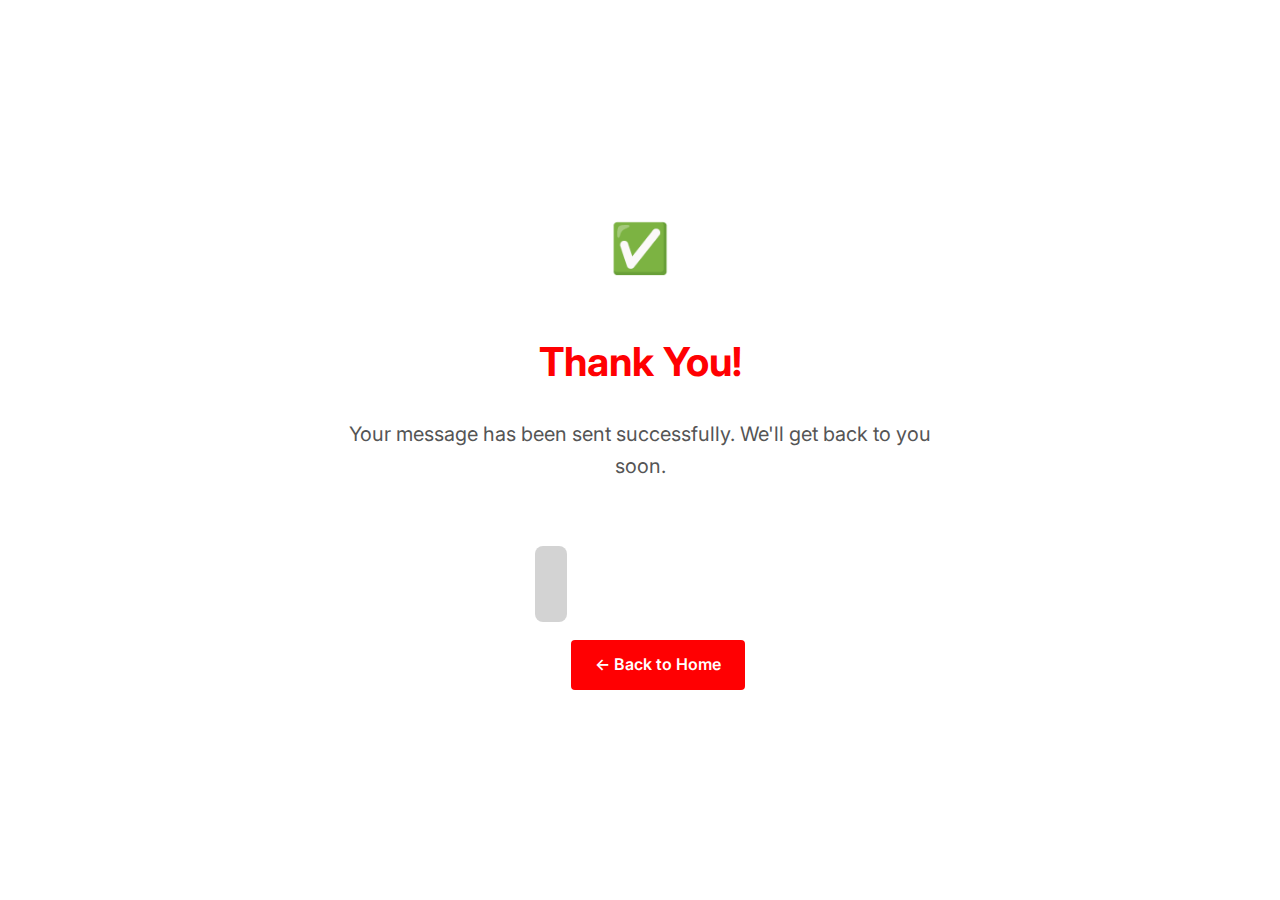
<file: thank-you.html>
<!DOCTYPE html>
<html lang="en">
<head>
    <meta charset="UTF-8">
    <meta name="viewport" content="width=device-width, initial-scale=1.0">
    <title>Thank You! | Otrava Technologies</title>
    <style>
        @import url('https://fonts.googleapis.com/css2?family=Inter:wght@400;600;700&display=swap');
        
        body {
            font-family: 'Inter', sans-serif;
            background-color: #FFFFFF;
            color: #333;
            margin: 0;
            padding: 0;
            display: flex;
            justify-content: center;
            align-items: center;
            min-height: 100vh;
            text-align: center;
            line-height: 1.6;
        }
        
        .container {
            max-width: 600px;
            padding: 2rem;
            margin: 0 auto;
        }
        
        h1 {
            color: #FF0002;
            font-size: 2.5rem;
            margin-bottom: 1.5rem;
        }
        
        p {
            font-size: 1.25rem;
            margin-bottom: 2rem;
            color: #555;
        }
        
        .home-link {
            display: inline-block;
            padding: 0.75rem 1.5rem;
            background-color: #FF0002;
            color: white;
            text-decoration: none;
            border-radius: 4px;
            font-weight: 600;
            font-size: 1rem;
            transition: background-color 0.3s ease;
        }
        
        .home-link:hover {
            background-color: #D90002;
        }
        
        .word-carousel {
            margin: 2rem 0;
            padding: 0.5rem 1rem;
            background-color: #D3D3D3;
            display: inline-block;
            border-radius: 8px;
            min-height: 60px;
            position: relative;
        }
        
        .word-carousel span {
            display: block;
            font-weight: 700;
            font-size: 1.5rem;
            color: #FF0002;
            position: absolute;
            width: 100%;
            left: 0;
            opacity: 0;
            animation: wordSwitch 8s linear infinite 0s;
        }
        .word-carousel {
            margin: 2rem 0;
            margin-bottom: 3rem; /* ← Adds extra space below the rotating words */
            padding: 0.5rem 1rem;
            background-color: #D3D3D3;
            display: inline-block;
            border-radius: 8px;
            min-height: 60px;
            position: relative;
        }
        
        .word-carousel span:nth-child(2) {
            animation-delay: 2s;
        }
        .word-carousel span:nth-child(3) {
            animation-delay: 4s;
        }
        .word-carousel span:nth-child(4) {
            animation-delay: 6s;
        }
        
        @keyframes wordSwitch {
            0% { opacity: 0; transform: translateY(20px); }
            5% { opacity: 1; transform: translateY(0px); }
            20% { opacity: 1; transform: translateY(0px); }
            25% { opacity: 0; transform: translateY(-20px); }
            100% { opacity: 0; transform: translateY(-20px); }
        }
        
        .checkmark {
            font-size: 3rem;
            margin-bottom: 1rem;
            display: inline-block;
            animation: bounce 0.5s ease;
        }
        
        @keyframes bounce {
            0%, 20%, 50%, 80%, 100% { transform: translateY(0); }
            40% { transform: translateY(-20px); }
            60% { transform: translateY(-10px); }
        }
    </style>
</head>
<body>
    <div class="container">
        <div class="checkmark">✅</div>
        <h1>Thank You!</h1>
        <p>Your message has been sent successfully. We'll get back to you soon.</p>
        
        <div class="word-carousel">
            <span>Innovative</span>
            <span>Design</span>
            <span>Empower</span>
            <span>With Technology</span>
        </div>
        
        <a href="/" class="home-link">← Back to Home</a>
    </div>
</body>
</html>
</file>
